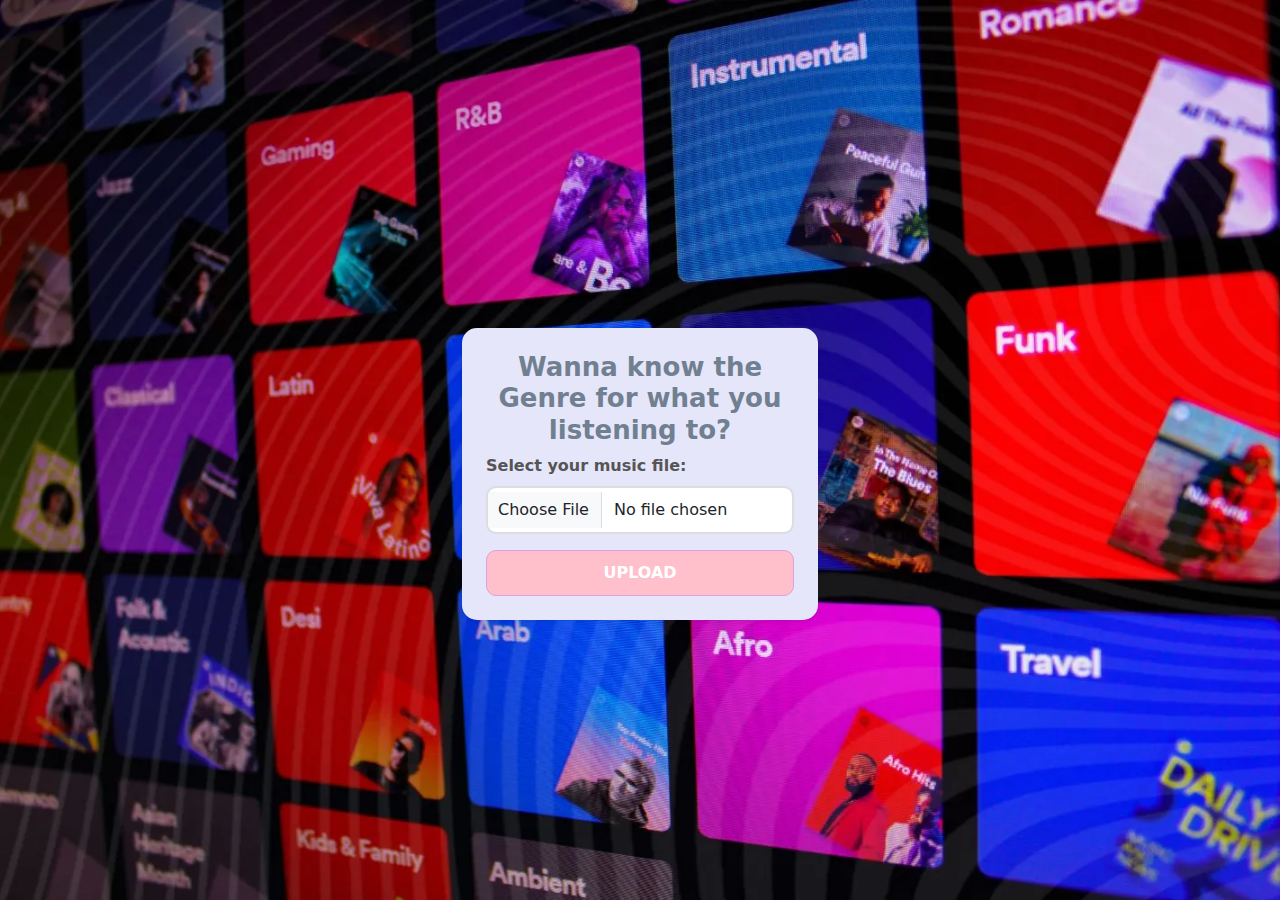
<file: index.html>
<!DOCTYPE html>
<html lang="en">
<head>
    <meta charset="UTF-8">
    <meta name="viewport" content="width=device-width, initial-scale=1.0">
    <title>Genre Classify</title>
    <link rel="stylesheet" href="/assets/css/style.css">
    <link href="https://cdn.jsdelivr.net/npm/bootstrap@5.3.0/dist/css/bootstrap.min.css" rel="stylesheet">
    <link href=' http://fonts.googleapis.com/css?family=Droid+Sans' rel='stylesheet' type='text/css'>
</head>
<body>
    <div class="container mt-5">
        <div class="row justify-content-center">
            <div class="col-md-6 col-lg-4">
                <div class="card p-4 shadow-sm">
                    <h2 class="text-center mb-2">Wanna know the Genre for what you listening to?</h2>
                    <form action="/upload" method="POST" enctype="multipart/form-data">
                        <div class="mb-3">
                            <label for="audioFile" class="form-label">Select your music file:</label>
                            <input type="file" id="audioFile" name="audioFile" accept=".wav" class="form-control" required>
                        </div>
                        <div class="d-grid">
                            <button type="submit" class="btn btn-success" onclick="return validateFile()">Upload</button>
                        </div>
                    </form>
                </div>
            </div>
        </div>
    </div>

    <script src="https://cdn.jsdelivr.net/npm/bootstrap@5.3.0/dist/js/bootstrap.bundle.min.js"></script>
    <script src="/assets/js/script.js"></script>
</body>
</html>
</file>
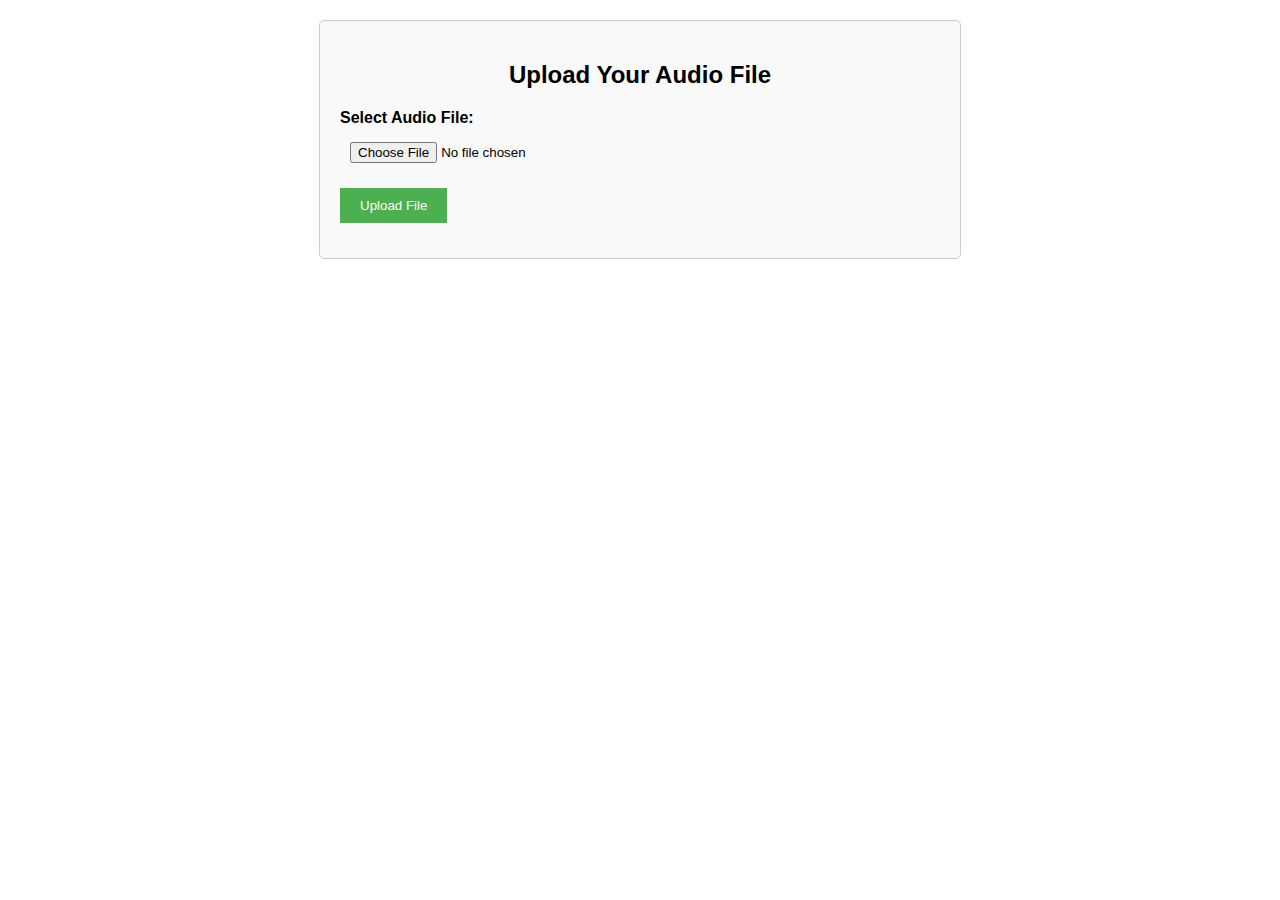
<file: index2.html>
<!DOCTYPE html>
<html lang="en">
<head>
    <meta charset="UTF-8">
    <meta name="viewport" content="width=device-width, initial-scale=1.0">
    <link rel="stylesheet" href="">
    <title>Homepage</title>
    <style>
        body {
            font-family: Arial, sans-serif;
            margin: 20px;
        }
        .container {
            max-width: 600px;
            margin: 0 auto;
            padding: 20px;
            border: 1px solid #ccc;
            border-radius: 5px;
            background-color: #f9f9f9;
        }
        .form-group {
            margin-bottom: 15px;
        }
        .form-group label {
            font-weight: bold;
            display: block;
            margin-bottom: 5px;
        }
        .form-group input[type="file"] {
            padding: 10px;
        }
        .form-group input[type="submit"] {
            padding: 10px 20px;
            background-color: #4CAF50;
            color: white;
            border: none;
            cursor: pointer;
        }
        h2 {
            text-align: center;
        }
    </style>
</head>
<body>
    <div class="container">
        <h2>Upload Your Audio File</h2>
        <form action="/upload" method="POST" enctype="multipart/form-data">
            <div class="form-group">
                <label for="audioFile">Select Audio File:</label>
                <input type="file" id="audioFile" name="audioFile" accept=".wav" required>
            </div>
            <div class="form-group">
                <input type="submit" value="Upload File">
            </div>
        </form>
    </div>
</body>
</html>
</file>
<file: assets/css/style.css>
body {
    font-family: 'Droid Sans', arial, serif;
    background-color: #f4f4f4;
    margin: 0;
    background-image: url("../images/genre1.webp");
    background-size: cover; 
    background-position: center; 
    padding: 0;
    display: flex;
    justify-content: center;
    align-items: center;
    height: 100vh;
}

/* Card Styling */
.container .card {
    border-radius: 15px;
    border: none;
    background: lavender;
    box-shadow: 0 4px 8px rgba(0, 0, 0, 0.1);
    padding: 30px;
}

.container h2 {
    font-size: 26px;
    font-weight: bold;
    color: slategray;
    margin-bottom: 20px;
}

.form-label {
    font-weight: 600;
    color: #555;
}

/* Input Styling */
input[type="file"] {
    padding: 10px;
    border: 2px solid #ddd;
    border-radius: 10px;
    transition: border-color 0.3s ease;
}

input[type="file"]:focus {
    border-color: pink;
}

/* Button Styling */
.container .btn-success {
    background-color: pink;
    border-color: plum;
    border-radius: 10px;
    padding: 10px;
    font-size: 16px;
    font-weight: bold;
    text-transform: uppercase;
    transition: background-color 0.3s ease, box-shadow 0.3s ease;
}

.container .btn-success:hover {
    background-color:lightblue;
    box-shadow: 0 4px 6px rgba(0, 0, 0, 0.15);
}

/* Container Styling */
.container {
    margin-top: 50px;
}

/* Responsive Design */
@media (max-width: 768px) {
    .card {
        padding: 20px;
    }

    h2 {
        font-size: 22px;
    }

    .btn-success {
        font-size: 14px;
    }
}
</file>
